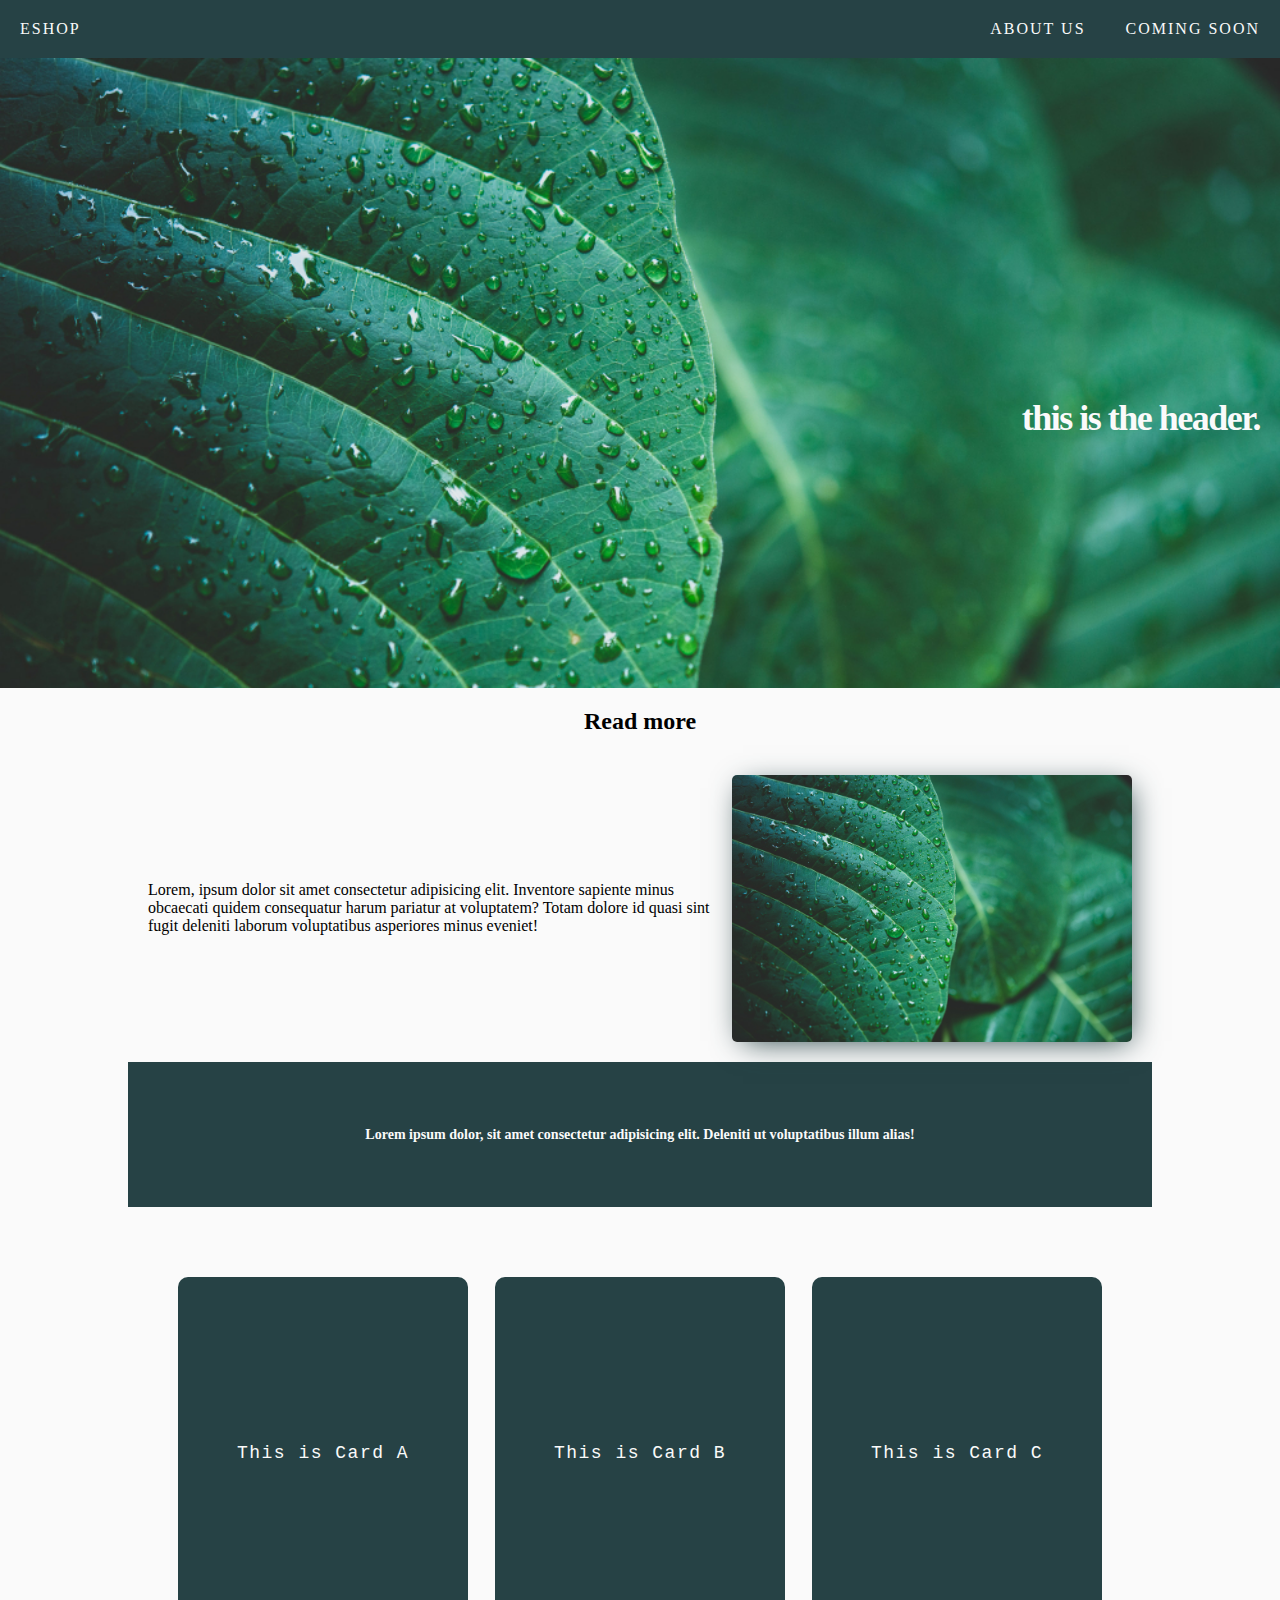
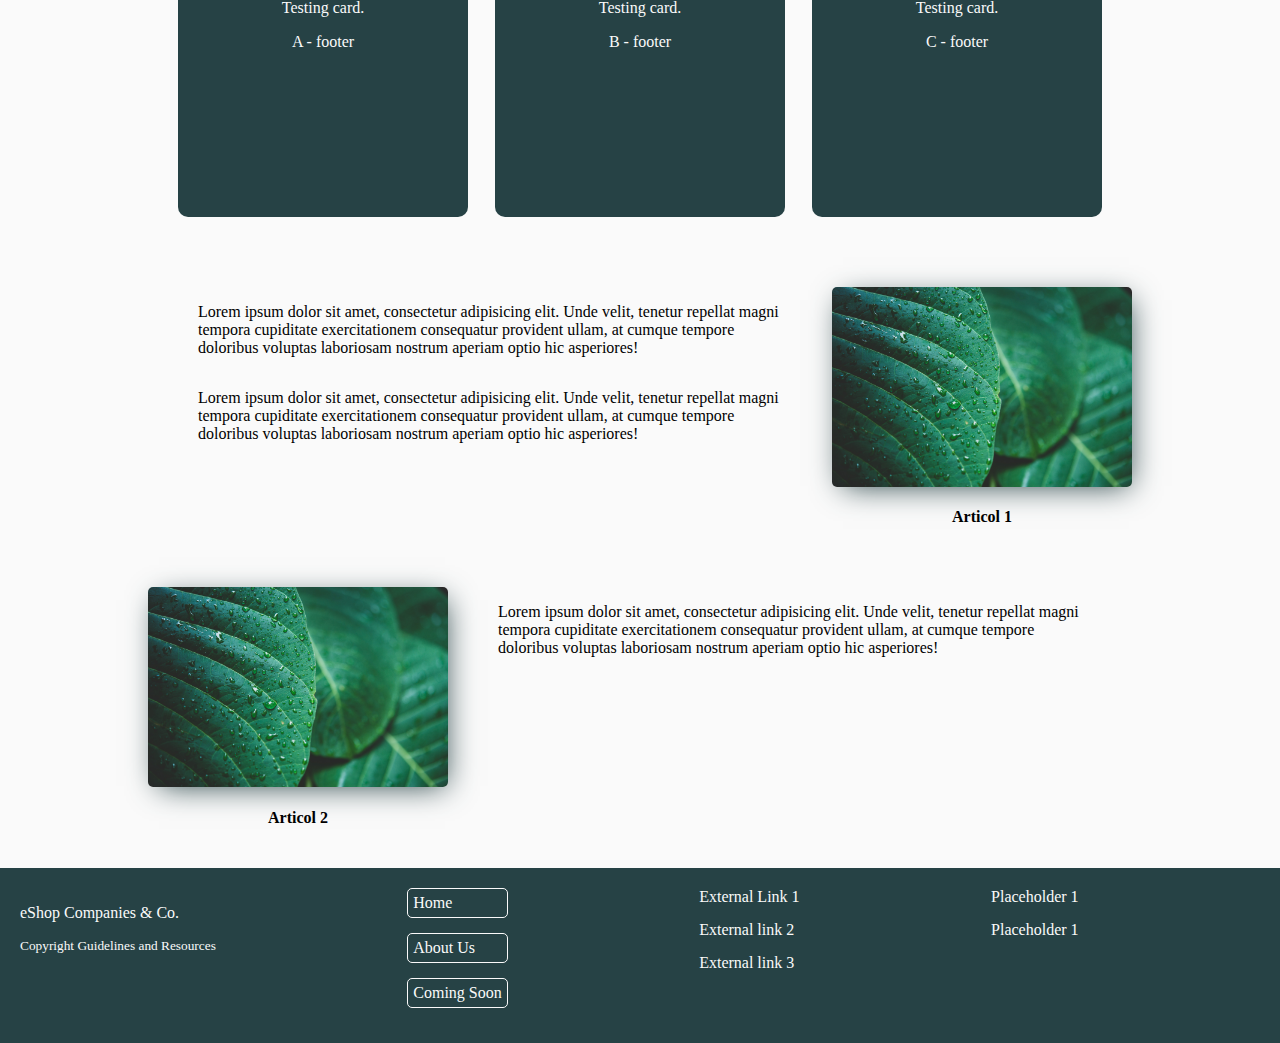
<file: index.html>
<!DOCTYPE html>
<html lang="en">
  <head>
    <meta charset="UTF-8" />
    <meta name="viewport" content="width=device-width, initial-scale=1.0" />
    <title>Proiect 2 - Home</title>

    <!-- Link spre fisierul din care primim CSS -->
    <link rel="stylesheet" href="styles.css" />
  </head>

  <body>
    <nav>
      <ul class="navbar">
        <li class="navbar-item brand">
          <a href="./index.html">eShop</a>
        </li>
        <li class="navbar-item"><a href="./about.html">About Us</a></li>
        <li class="navbar-item"><a href="./comingsoon.html">Coming Soon</a></li>
      </ul>
    </nav>

    <header>
      <div class="banner">
        <h1 class="banner-text">This is the header.</h1>
      </div>
    </header>

    <main>
      <section>

        <div>
          <h2 class="text-center">Read more</h2>
        </div>
        
        <div class="overview-container">
          <p class="overview-text">
            Lorem, ipsum dolor sit amet consectetur adipisicing elit. Inventore sapiente minus obcaecati quidem consequatur harum pariatur at voluptatem? Totam dolore id quasi sint fugit deleniti laborum voluptatibus asperiores minus eveniet!
          </p>
          <img src="img/rain-water-green-leaf-macro.jpg" width="400px" height="auto" class="image">
        </div>

      </section>
      <section>
        <div class="summary-section background-dark">
          <h3 class="text-center">
            Lorem ipsum dolor, sit amet consectetur adipisicing elit. Deleniti ut voluptatibus illum
            alias!
          </h3>
        </div>
      </section>

      <section>
        <div class="cards-section">
          <div class="card background-dark">
            <div class="card-header">This is Card A</div>
            <div class="card-body">
              <div class="card-pricing-image"></div>
              <p>Testing card.</p>
            </div>
            <div class="card-footer">A - footer</div>
          </div>
          <div class="card background-dark">
            <div class="card-header">This is Card B</div>
            <div class="card-body">
              <div class="card-pricing-image"></div>
              <p>Testing card.</p>
            </div>
            <div class="card-footer">B - footer</div>
          </div>
          <div class="card background-dark">
            <div class="card-header">This is Card C</div>
            <div class="card-body">
              <div class="card-pricing-image"></div>
              <p>Testing card.</p>
            </div>
            <div class="card-footer">C - footer</div>
          </div>
        </div>
      </section>

      <section>
        <div class="articles">
          <div class="article-container">
            <div class="article-title">
              <h4 class="article-heading">Articol 1</h4>
              <img
                src="img/rain-water-green-leaf-macro.jpg"
                width="300"
                height="auto"
                class="image"
              />
            </div>
            <div class="article-description">
              <p>
                Lorem ipsum dolor sit amet, consectetur adipisicing elit. Unde velit, tenetur
                repellat magni tempora cupiditate exercitationem consequatur provident ullam, at
                cumque tempore doloribus voluptas laboriosam nostrum aperiam optio hic asperiores!
              </p>
              <p>
                Lorem ipsum dolor sit amet, consectetur adipisicing elit. Unde velit, tenetur
                repellat magni tempora cupiditate exercitationem consequatur provident ullam, at
                cumque tempore doloribus voluptas laboriosam nostrum aperiam optio hic asperiores!
              </p>
            </div>
          </div>

          <div class="article-container">
            <div class="article-title">
              <h4 class="article-heading">Articol 2</h4>
              <img
                src="img/rain-water-green-leaf-macro.jpg"
                width="300"
                height="auto"
                class="image"
              />
            </div>
            <div class="article-description">
              <p>
                Lorem ipsum dolor sit amet, consectetur adipisicing elit. Unde velit, tenetur
                repellat magni tempora cupiditate exercitationem consequatur provident ullam, at
                cumque tempore doloribus voluptas laboriosam nostrum aperiam optio hic asperiores!
              </p>
            </div>
          </div>
        </div>
      </section>
    </main>

    <footer class="footer">
      <div class="footer-section background-dark">
        <div class="footer-brand">
          <p>eShop Companies & Co.</p>
          <p class="font-smaller">Copyright Guidelines and Resources</p>
        </div>
        <div class="footer-menu">
          <ul class="footer-menu-list">
           <li><a class="footer-menu-link" href="./index.html">Home</a></li>
           <li><a class="footer-menu-link" href="./about.html">About Us</a></li>
           <li><a class="footer-menu-link" href="./comingsoon.html">Coming Soon</a></li>
          </ul>

          <ul class="footer-menu-list">
            <li>External Link 1</li>
            <li>External link 2</li>
            <li>External link 3</li>
           </ul>

           <ul class="footer-menu-list">
            <li>Placeholder 1</li>
            <li>Placeholder 1</li>
           </ul>
        </div>
      </div>
    </footer>   
  </body>
</html>
</file>
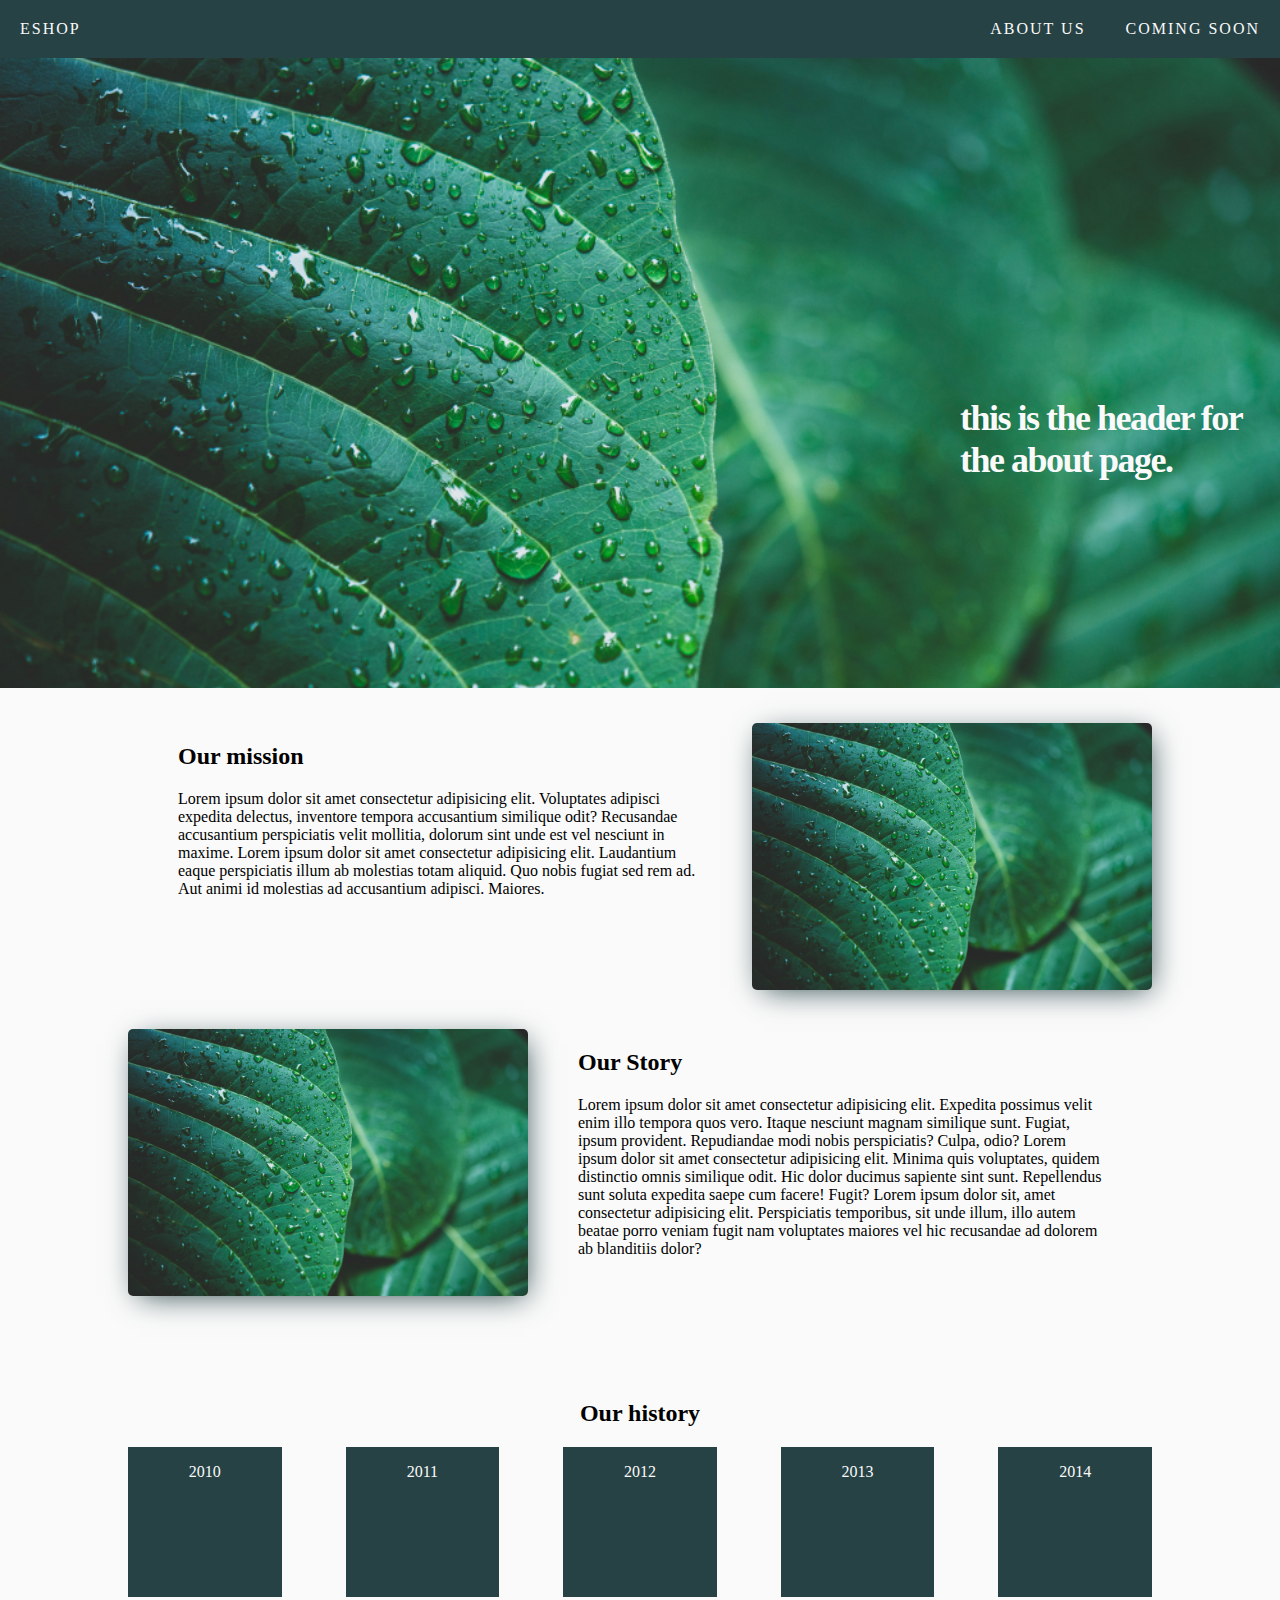
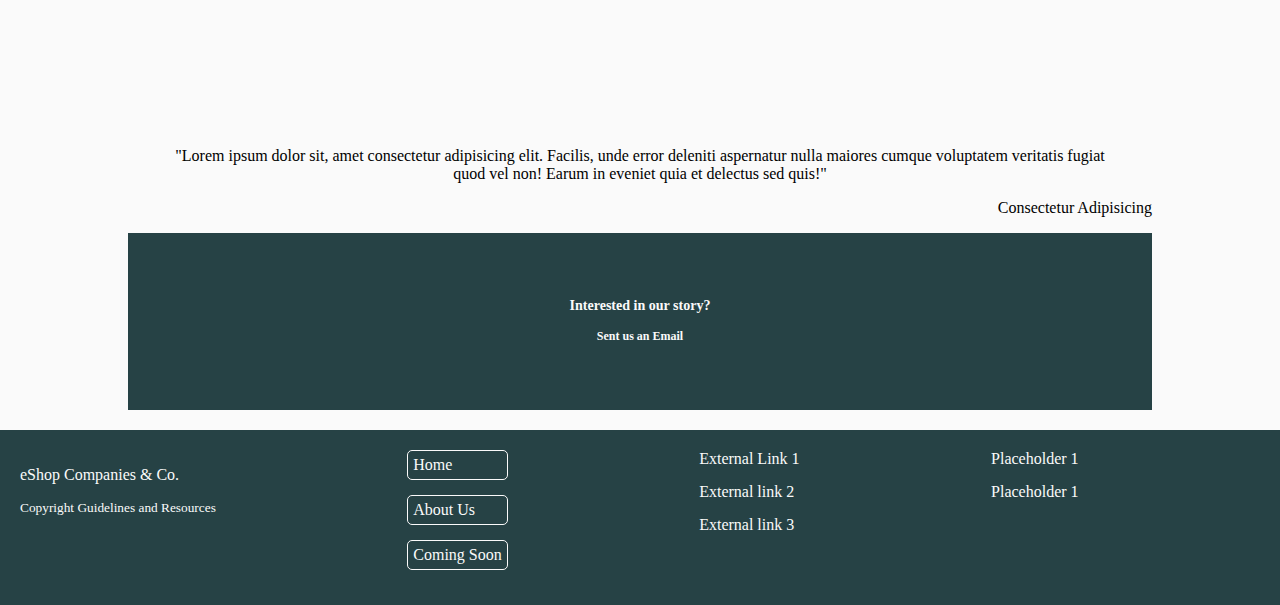
<file: about.html>
<!DOCTYPE html>
<html lang="en">
<head>
    <meta charset="UTF-8">
    <meta name="viewport" content="width=device-width, initial-scale=1.0">
    <title>Proiect 2 - About</title>
    <link rel="stylesheet" href="styles.css" />
</head>

<body>
    <!-- start of nav-bar -->
    <nav>
        <ul class="navbar">
          <li class="navbar-item brand">
            <a href="./index.html">eShop</a>
          </li>
          <li class="navbar-item"><a href="./about.html">About Us</a></li>
          <li class="navbar-item"><a href="./comingsoon.html">Coming Soon</a></li>
        </ul>
    </nav>
    <!-- end of nav-bar -->

    <!-- start of header -->
    <header>
        <div class="banner1">
          <h1 class="banner-text1">This is the header for the about page.</h1>
        </div>
    </header>
    <!-- end of header -->

    <main>
        <section>
            <div class="about">
            <div class="about-container">
              <div class="about-description ">
                <h2>Our mission</h2>
                <p>Lorem ipsum dolor sit amet consectetur adipisicing elit. Voluptates adipisci expedita delectus, inventore tempora accusantium similique odit? Recusandae accusantium perspiciatis velit mollitia, dolorum sint unde est vel nesciunt in maxime. Lorem ipsum dolor sit amet consectetur adipisicing elit. Laudantium eaque perspiciatis illum ab molestias totam aliquid. Quo nobis fugiat sed rem ad. Aut animi id molestias ad accusantium adipisci. Maiores.</p>
              </div>
              <div class="about-image">
                <img src="./img/rain-water-green-leaf-macro.jpg" width="400" height="auto" class="image">
              </div>
            </div>
            <div class="about-container">
                <div class="about-description">
                  <h2>Our Story</h2>
                  <p>Lorem ipsum dolor sit amet consectetur adipisicing elit. Expedita possimus velit enim illo tempora quos vero. Itaque nesciunt magnam similique sunt. Fugiat, ipsum provident. Repudiandae modi nobis perspiciatis? Culpa, odio? Lorem ipsum dolor sit amet consectetur adipisicing elit. Minima quis voluptates, quidem distinctio omnis similique odit. Hic dolor ducimus sapiente sint sunt. Repellendus sunt soluta expedita saepe cum facere! Fugit? Lorem ipsum dolor sit, amet consectetur adipisicing elit. Perspiciatis temporibus, sit unde illum, illo autem beatae porro veniam fugit nam voluptates maiores vel hic recusandae ad dolorem ab blanditiis dolor?</p>
                </div>
                <div class="about-image">
                  <img src="./img/rain-water-green-leaf-macro.jpg" width="400" height="auto" class="image">
                </div>
            </div>
        </div>
        </section>

        <section class="about-section">
             <h2 class="text-center">Our history</h2>
             <div class="about-history-containers text-center">
                <div class="about-history background-dark">
                    <p>2010</p>
                </div>
                <div class="about-history background-dark">
                    <p>2011</p>
                </div>
                <div class="about-history background-dark">
                    <p>2012</p>
                </div>
                <div class="about-history background-dark">
                    <p>2013</p>
                </div>
                <div class="about-history background-dark">
                    <p>2014</p>
                </div>
             </div>
        </section>

        <div>
            <blockquote class="quote text-center">
                "Lorem ipsum dolor sit, amet consectetur adipisicing elit. Facilis, unde error deleniti aspernatur nulla maiores cumque voluptatem veritatis fugiat quod vel non! Earum in eveniet quia et delectus sed quis!"
            </blockquote>
            <p class="text-right">Consectetur Adipisicing</p>
        </div>

        <div class="summary-section background-dark text-center">
          <h3>Interested in our story?</h3>
          <h4>Sent us an <a href = "mailto: abc@example.com">Email</a></h4>
        </div>
    </main>
    <!-- start of footer -->
    <footer class="footer">
        <div class="footer-section background-dark">
          <div class="footer-brand">
            <p>eShop Companies & Co.</p>
            <p class="font-smaller">Copyright Guidelines and Resources</p>
          </div>
          <div class="footer-menu">
            <ul class="footer-menu-list">
             <li><a class="footer-menu-link" href="./index.html">Home</a></li>
             <li><a class="footer-menu-link" href="./about.html">About Us</a></li>
             <li><a class="footer-menu-link" href="./comingsoon.html">Coming Soon</a></li>
            </ul>
            
  
            <ul class="footer-menu-list">
              <li>External Link 1</li>
              <li>External link 2</li>
              <li>External link 3</li>
             </ul>
  
             <ul class="footer-menu-list">
              <li>Placeholder 1</li>
              <li>Placeholder 1</li>
             </ul>
          </div>
        </div>
    </footer>  
    <!-- end of footer -->
</body>
</html>
</file>
<file: styles.css>
body {
    background-color: #fafafa;
    font-family: "Verdana";
    margin: 0;
  }
  
  /* reset UL margins */
  ul {
    list-style-type: none;
    padding-left: 10px;
    margin-block: 0;
  }
  
  a {
    text-decoration: none;
    color: unset;
  }
  
  /* List */
  .list {
    margin: 20px 0;
    /* TODO: revizuieste asta */
  }
  
  .list-item {
    font-size: 20px;
    font-family: "Verdana";
    margin-bottom: 10px;
  }
  
  .active {
    background-color: coral;
  }
  
  /* Navbar */
  .navbar {
    background-color: #264245;
    padding: 20px 0;
    display: flex;
    justify-content: flex-end;
  }
  
  .navbar-item {
    color: #fafafa;
    text-transform: uppercase;
    letter-spacing: 2px;
    padding: 0 20px;
  }
  
  .brand {
    margin-right: auto;
  }
  /* End of Navbar */
  
  /* Header */
  .banner {
    height: 70vh;
    background-image: url("./img/rain-water-green-leaf-macro.jpg");
    background-repeat: no-repeat;
    background-size: cover;
    position: relative;
  }
  
  .banner-text {
    color: #fafafa;
    letter-spacing: -1.5px;
    text-transform: lowercase;
    font-size: 36px;
    position: absolute;
    top: 50%;
    right: 20px;
  }
  /* End of Header */
  
  /* Summary */
  .summary-section {
    color: #fafafa;
    font-size: 12px;
    padding: 50px 150px;
  }
  /* End of summary */
  
  /* 
  Helper 
  - use them as "tools" or reusable tools / classes
  */
  .text-center {
    text-align: center;
  }
  
  .background-dark {
    background-color: #264245;
  }
  
  .font-smaller{
    font-size: smaller;
  }
  /* End of Helper */
  
  /* Cards */
  .cards-section {
    padding: 50px;
    display: flex;
    justify-content: space-between;
    flex-wrap: wrap;
  }
  
  .card {
    height: 500px;
    width: 250px;
    color: #fafafa;
    border-radius: 10px;
    padding: 20px;
    display: flex;
    justify-content: center;
    flex-direction: column;
  }
  
  .card-header {
    text-align: center;
    font-family: monospace;
    font-size: 18px;
    letter-spacing: 1.5px;
    margin-bottom: 20px;
  }
  
  .card-pricing-image {
    background-image: url("https://img.freepik.com/free-vector/illustration-label-tag_53876-5901.jpg?w=826&t=st=1696872434~exp=1696873034~hmac=eeb642f82cae8b92e57da55197bda98015fa07180e380a5dff3eb973fea05cb3");
    background-size: contain;
    background-repeat: no-repeat;
    height: 100px;
    width: 100px;
    border-radius: 10px;
  }
  
  .card-body {
    display: flex;
    flex-direction: column;
    align-items: center;
  }
  
  .card-footer {
    text-align: center;
  }
  /* End of Cards */
  
  /* Footer */
  .footer {
    color: #fafafa;
  }
  
  .footer-section {
    padding: 20px;
    display: flex;
    justify-content: space-between;
  }
  
  .footer-menu{
    display: flex;
    flex-grow: 2;
    justify-content: space-evenly;
  }
  
  .footer-menu-list > *{
    margin-bottom: 15px;
    
  }
  
  .footer-menu-list > * :hover{
     background-color:#fafafa;
     color: #264245;
     border: 1px solid #fafafa;
     border-radius: 5px;
     display: flex;
  }
  
  .footer-menu-link{
    display: flex;
    border: 1px solid #fafafa;
    border-radius: 5px;
    padding: 5px;
  }
  /* End of Footer */
  
  /* Overview */
  .overview-container {
    display: flex;
    gap: 20px;
    padding: 20px;
  }
  
  .image {
    border-radius: 5px;
    box-shadow: 4px 6px 29px -7px #264245;
  }
  
  .overview-text {
    display: flex;
    align-content: center;
    flex-wrap: wrap;
  }
  /* End of Overview */
  
  /* Articles */
  .article-container {
    display: flex;
    padding: 20px;
  }
  
  .article-title {
    display: flex;
    flex-direction: column;
  }
   
  div.article-container:nth-child(odd) {
    flex-direction: row-reverse;
  }
  
  .article-heading {
    order: 1;
    text-align: center;
  }
  
  .article-description {
    display: flex;
    flex-direction: column;
    align-items: center;
    padding: 0 50px 0 50px;
  }
  /* End of Articles */
  
  @media (min-width: 1025px){
    main {
      width:1024px;
      margin: auto;
    }
  }

   
  .navbar > * :hover {
    background-color:#fafafa;
     color: #264245;
     border: 1px solid #fafafa;
     border-radius: 5px;
  }

  .banner1 {
    height: 70vh;
    background-image: url("./img/rain-water-green-leaf-macro.jpg");
    background-repeat: no-repeat;
    background-size: cover;
    position: relative;
  }
  
  .banner-text1 {
    color: #fafafa;
    letter-spacing: -1.5px;
    text-transform: lowercase;
    font-size: 36px;
    position: absolute;
    top: 50%;
    right: 20px;
    width: 300px;
    right: 20px;
  }

  .about-container{
    display: flex;
    margin-top: 35px;
  }

  .about-description {
    padding: 0 50px 0 50px;
  }
  
  div.about-container:nth-child(even) {
    flex-direction: row-reverse;
   }

   .about-history-containers{
    display: flex;
    justify-content: space-between;
    color: #fafafa
   }

   .about-history {
    height: 150px;
    min-width: 15%;
   }
   
   .about-section{
    margin-top: 100px;
   }
   
   .quote{
    margin-top: 150px;
   }

   .text-right{
     text-align: right;
   }

   .summary-section{
    margin-bottom: 20px;
   }
</file>
